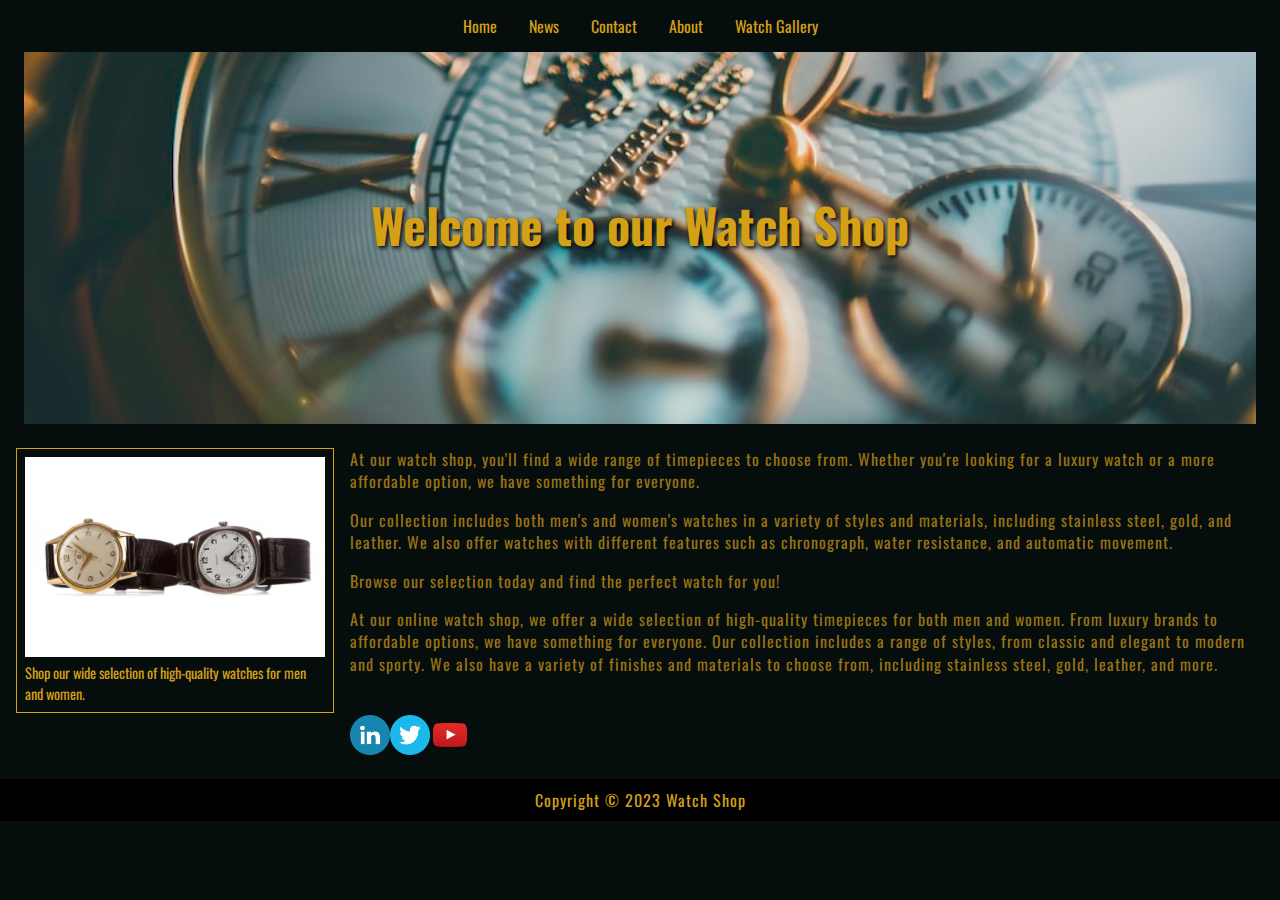
<file: index.html>
<!DOCTYPE html>
<html>
	<head>
		<!-- CSS -->
		<link rel="stylesheet" href="style.css">
		<!-- End CSS -->
		<!-- meta elements -->
		<meta name="viewport" content="width=device-width; initial-scale=1.0; maximum-scale=1.0; user-scalable=0;">
        <meta http-equiv="content-type" content="text/html; charset=utf-8">
        <meta name="description" content="Online watch shop">
        <meta name="keywords" content="watches, timepieces, luxury watches, men's watches, women's watches">
		
		<!-- Schema.org markup for Google+ -->
		<meta itemprop="name" content="Watch Shop">
		<meta itemprop="description" content="Shop for high-quality watches at our online store">
		<meta itemprop="image" content="Your URL"> 
		
		<!-- Open Graph data -->
		<meta property="og:title" content="Watch Shop">
		<meta property="og:type" content="website">
		<meta property="og:url" content="Your URL">
		<meta property="og:image" content="Your URL">
		<meta property="og:description" content="Shop for high-quality watches at our online store">
		<meta property="article:tag" content="watches, timepieces, luxury watches, men's watches, women's watches">
		
		<!-- Twitter Card data -->
		<meta name="twitter:title" content="Watch Shop">
		<meta name="twitter:description" content="Shop for high-quality watches at our online store">
		
        <meta name="author" content="Filip Dun�er">
		<!-- favicon meta -->
		<link rel="icon" href="favicon.ico" type="image/x-icon"/>
		<link href="[data-uri]" rel="icon" type="image/x-icon" />
		<!-- end favicon meta -->
		<!-- end meta elements -->
		
		<!-- Google Fonts -->
		<link href="https://fonts.googleapis.com/css?family=Oswald" rel="stylesheet">
		<!-- End Google Fonts -->
		<title>Watch Shop</title>
	</head>
<body>
	

	<header>
		<div class="hero-image"></div>
		<nav>
			<ul>
			  <li><a href="index.html">Home</a></li>
			  <li><a href="news.html">News</a></li>
			  <li><a href="contact.html">Contact</a></li>
			  <li><a href="about-us.html">About</a></li>
			  <li><a href="gallery.html">Watch Gallery</a></li>
			</ul>
		</nav>
	</header>
	<script>
		var images = ['img/watch_1.jpg', 'img/watch_2.jpg', 'img/watch_3.jpg', 'img/watch_4.jpg', 'img/watch_5.jpg'];
		var index = 0;
		
		function updateSlideshow() {
			document.getElementById('slideshow-image').src = images[index];
			index = (index + 1) % images.length;
		}
		
		setInterval(updateSlideshow, 4000); 
	</script>
	<main>
	<div class = "hero-image">
		<h1>Welcome to our Watch Shop</h1>
	</div>
		
		<div class="slideshow" style="max-width:500px">
			<figure>
				<img id="slideshow-image" src="img/watch_1.jpg" style="width:100%">
				<figcaption>Shop our wide selection of high-quality watches for men and women.</figcaption>
			</figure>
		</div>	
		<p>At our watch shop, you'll find a wide range of timepieces to choose from. Whether you're looking for a luxury watch or a more affordable option, we have something for everyone.</p>
		<p>Our collection includes both men's and women's watches in a variety of styles and materials, including stainless steel, gold, and leather. We also offer watches with different features such as chronograph, water resistance, and automatic movement.</p>
		<p>Browse our selection today and find the perfect watch for you!</p>
		<p>At our online watch shop, we offer a wide selection of high-quality timepieces for both men and women. From luxury brands to affordable options, we have something for everyone. Our collection includes a range of styles, from classic and elegant to modern and sporty. We also have a variety of finishes and materials to choose from, including stainless steel, gold, leather, and more.</p>
		<br>
		<div class="social-media">
			<a href="https://www.linkedin.com/in/rick-astley-b6a42b24/"><img src="img/linkedin.png" alt="Link to LinkedIn profile"></a>
			<a href="https://twitter.com/rickastley"><img src="img/twitter.png" alt="Link to Twitter"></a>
			<a href="https://www.youtube.com/watch?v=dQw4w9WgXcQ"><img src="img/youtube.png" alt="Link to YouTube"></a>
		</div>
		<br>
	</main>
	<footer>
		<p>Copyright &copy; 2023 Watch Shop</p>
	</footer>
</body>
</html>
</file>
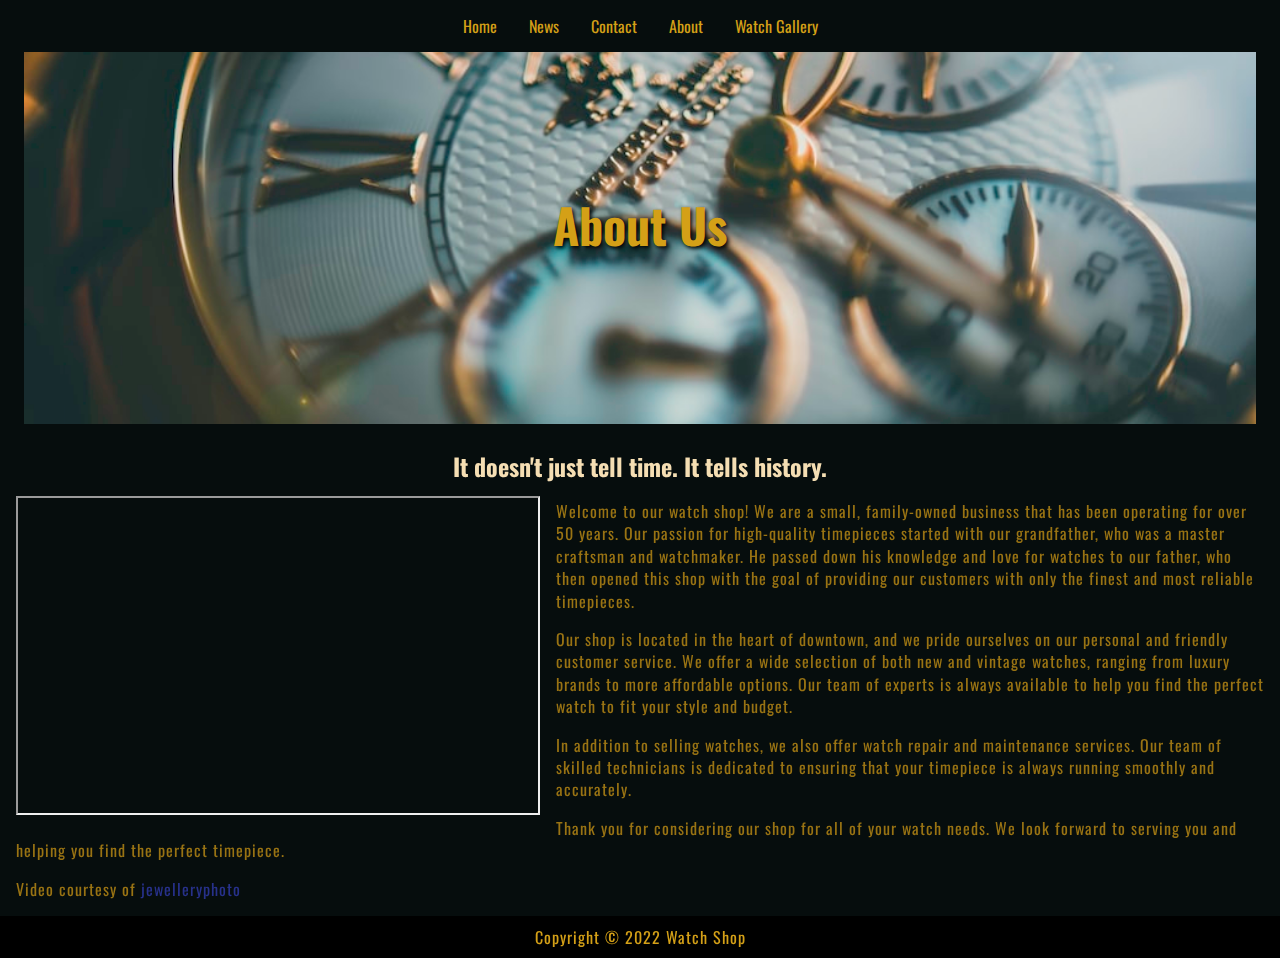
<file: about-us.html>
<!DOCTYPE html>
<html>
	<head>
		<!-- CSS -->
		<link rel="stylesheet" href="style.css">
		<!-- End CSS -->
		<!-- meta elements -->
		<meta name="viewport" content="width=device-width; initial-scale=1.0; maximum-scale=1.0; user-scalable=0;">
        <meta http-equiv="content-type" content="text/html; charset=utf-8">
        <meta name="description" content="Online watch shop">
        <meta name="keywords" content="watches, timepieces, luxury watches, men's watches, women's watches">
		
		<!-- Schema.org markup for Google+ -->
		<meta itemprop="name" content="Watch Shop">
		<meta itemprop="description" content="Shop for high-quality watches at our online store">
		<meta itemprop="image" content="Your URL"> 
		
		<!-- Open Graph data -->
		<meta property="og:title" content="Watch Shop">
		<meta property="og:type" content="website">
		<meta property="og:url" content="Your URL">
		<meta property="og:image" content="Your URL">
		<meta property="og:description" content="Shop for high-quality watches at our online store">
		<meta property="article:tag" content="watches, timepieces, luxury watches, men's watches, women's watches">
		
		<!-- Twitter Card data -->
		<meta name="twitter:title" content="Watch Shop">
		<meta name="twitter:description" content="Shop for high-quality watches at our online store">
		
        <meta name="author" content="Filip Dun�er">
		<!-- favicon meta -->
		<link rel="icon" href="favicon.ico" type="image/x-icon"/>
		<link href="[data-uri]" rel="icon" type="image/x-icon" />
		<!-- end favicon meta -->
		<!-- end meta elements -->
		
		<!-- Google Fonts -->
		<link href="https://fonts.googleapis.com/css?family=Oswald" rel="stylesheet">
		<!-- End Google Fonts -->
		<title>Watch Shop</title>
	</head>
<body>
	

	<header>
		<div class="hero-image"></div>
		<nav>
			<ul>
			  <li><a href="index.html">Home</a></li>
			  <li><a href="news.html">News</a></li>
			  <li><a href="contact.html">Contact</a></li>
			  <li><a href="about-us.html">About</a></li>
			  <li><a href="gallery.html">Watch Gallery</a></li>
			</ul>
		</nav>
	</header>
	<main>
        <div class = "hero-image">
		<h1>About Us</h1>
        </div>
		<h2>It doesn't just tell time. It tells history. </h2>
        <iframe width="520" height="315" controls poster="img/video-cover-sir-tim-berners-lee.jpg" src="https://www.youtube.com/embed/ERelFwWCYuI">
		</iframe>
		<p>Welcome to our watch shop! We are a small, family-owned business that has been operating for over 50 years. Our passion for high-quality timepieces started with our grandfather, who was a master craftsman and watchmaker. He passed down his knowledge and love for watches to our father, who then opened this shop with the goal of providing our customers with only the finest and most reliable timepieces.</p>
		<p>Our shop is located in the heart of downtown, and we pride ourselves on our personal and friendly customer service. We offer a wide selection of both new and vintage watches, ranging from luxury brands to more affordable options. Our team of experts is always available to help you find the perfect watch to fit your style and budget.</p>
		<p>In addition to selling watches, we also offer watch repair and maintenance services. Our team of skilled technicians is dedicated to ensuring that your timepiece is always running smoothly and accurately.</p>
		<p>Thank you for considering our shop for all of your watch needs. We look forward to serving you and helping you find the perfect timepiece.</p>
		<p>Video courtesy of <a href="https://www.youtube.com/watch?v=ERelFwWCYuIo" target="_blank">jewelleryphoto</a></p>
	</main>
	<footer>
		<p>Copyright &copy; 2022 Watch Shop</p>
	</footer>
</body>
</html>
</file>
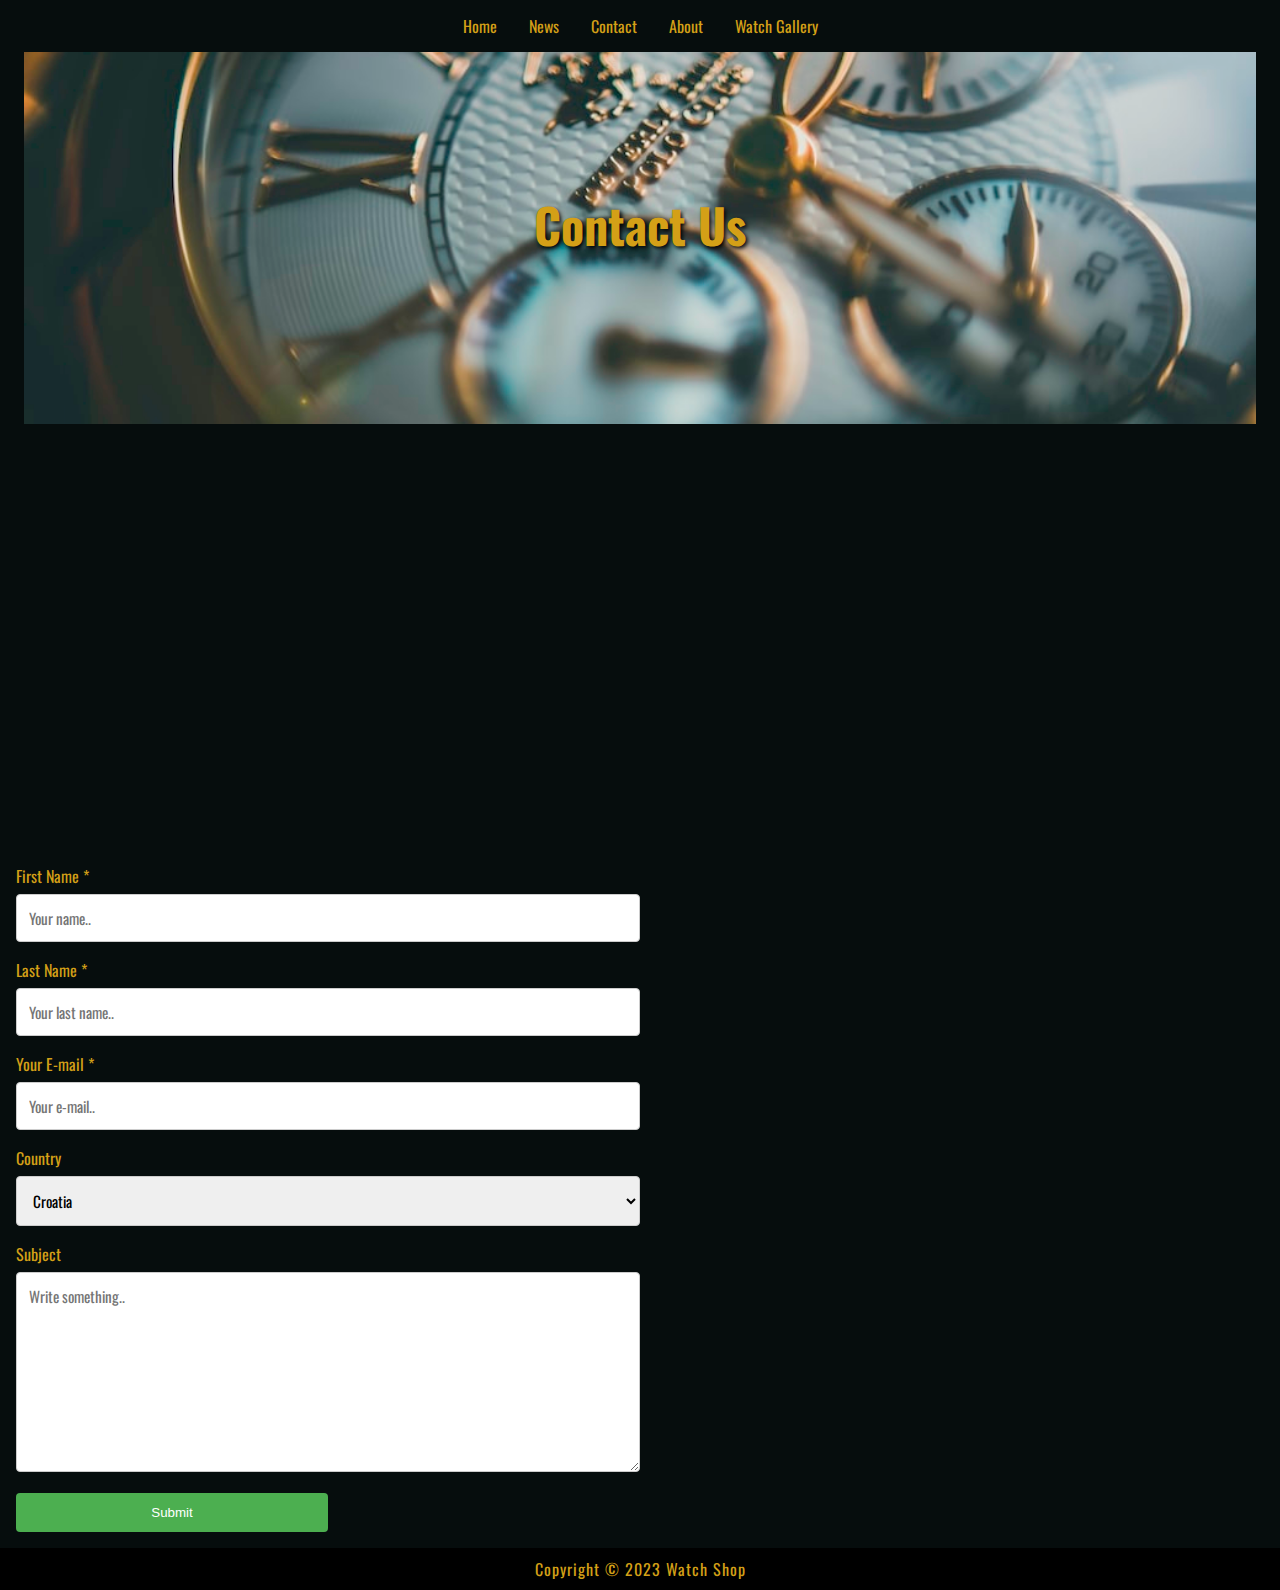
<file: contact.html>
<!DOCTYPE html>
<html>
	<head>
		<!-- CSS -->
		<link rel="stylesheet" href="style.css">
		<!-- End CSS -->
		<!-- meta elements -->
		<meta name="viewport" content="width=device-width; initial-scale=1.0; maximum-scale=1.0; user-scalable=0;">
        <meta http-equiv="content-type" content="text/html; charset=utf-8">
        <meta name="description" content="Online watch shop">
        <meta name="keywords" content="watches, timepieces, luxury watches, men's watches, women's watches">
		
		<!-- Schema.org markup for Google+ -->
		<meta itemprop="name" content="Watch Shop">
		<meta itemprop="description" content="Shop for high-quality watches at our online store">
		<meta itemprop="image" content="Your URL"> 
		
		<!-- Open Graph data -->
		<meta property="og:title" content="Watch Shop">
		<meta property="og:type" content="website">
		<meta property="og:url" content="Your URL">
		<meta property="og:image" content="Your URL">
		<meta property="og:description" content="Shop for high-quality watches at our online store">
		<meta property="article:tag" content="watches, timepieces, luxury watches, men's watches, women's watches">
		
		<!-- Twitter Card data -->
		<meta name="twitter:title" content="Watch Shop">
		<meta name="twitter:description" content="Shop for high-quality watches at our online store">
		
        <meta name="author" content="Filip Dun�er">
		<!-- favicon meta -->
		<link rel="icon" href="favicon.ico" type="image/x-icon"/>
		<link href="[data-uri]" rel="icon" type="image/x-icon" />
		<!-- end favicon meta -->
		<!-- end meta elements -->
		
		<!-- Google Fonts -->
		<link href="https://fonts.googleapis.com/css?family=Oswald" rel="stylesheet">
		<!-- End Google Fonts -->
		<title>Watch Shop</title>
	</head>
<body>
	

	<header>
		<div class="hero-image"></div>
		<nav>
			<ul>
			  <li><a href="index.html">Home</a></li>
			  <li><a href="news.html">News</a></li>
			  <li><a href="contact.html">Contact</a></li>
			  <li><a href="about-us.html">About</a></li>
			  <li><a href="gallery.html">Watch Gallery</a></li>
			</ul>
		</nav>
	</header>
	<main>
        <div class="hero-image">
		<h1>Contact Us</h1>
        </div>
		<div id="contact">
			<iframe src="https://www.google.com/maps/embed?pb=!1m18!1m12!1m3!1d2781.7890741539636!2d15.966758816056517!3d45.795453279106205!2m3!1f0!2f0!3f0!3m2!1i1024!2i768!4f13.1!3m3!1m2!1s0x4765d68b5d094979%3A0xda8bfa8459b67560!2sUl.+Vrbik+VIII%2C+10000%2C+Zagreb!5e0!3m2!1shr!2shr!4v1509296660756" width="100%" height="400" frameborder="0" style="border:0" allowfullscreen></iframe>
			<form action="http://work2.eburza.hr/pwa/responzive-page/send-contact.php" id="contact_form" name="contact_form" method="POST">
				<label for="fname">First Name *</label>
				<input type="text" id="fname" name="firstname" placeholder="Your name.." required>

				<label for="lname">Last Name *</label>
				<input type="text" id="lname" name="lastname" placeholder="Your last name.." required>
				
				<label for="lname">Your E-mail *</label>
				<input type="email" id="email" name="email" placeholder="Your e-mail.." required>

				<label for="country">Country</label>
				<select id="country" name="country">
				  <option value="">Please select</option>
				  <option value="BE">Belgium</option>
				  <option value="HR" selected>Croatia</option>
				  <option value="LU">Luxembourg</option>
				  <option value="HU">Hungary</option>
				</select>

				<label for="subject">Subject</label>
				<textarea id="subject" name="subject" placeholder="Write something.." style="height:200px"></textarea>

				<input type="submit" value="Submit">
			</form>
		</div>
	</main>
	<footer>
		<p>Copyright &copy; 2023 Watch Shop</p>
	</footer>
</body>
</html>
</file>
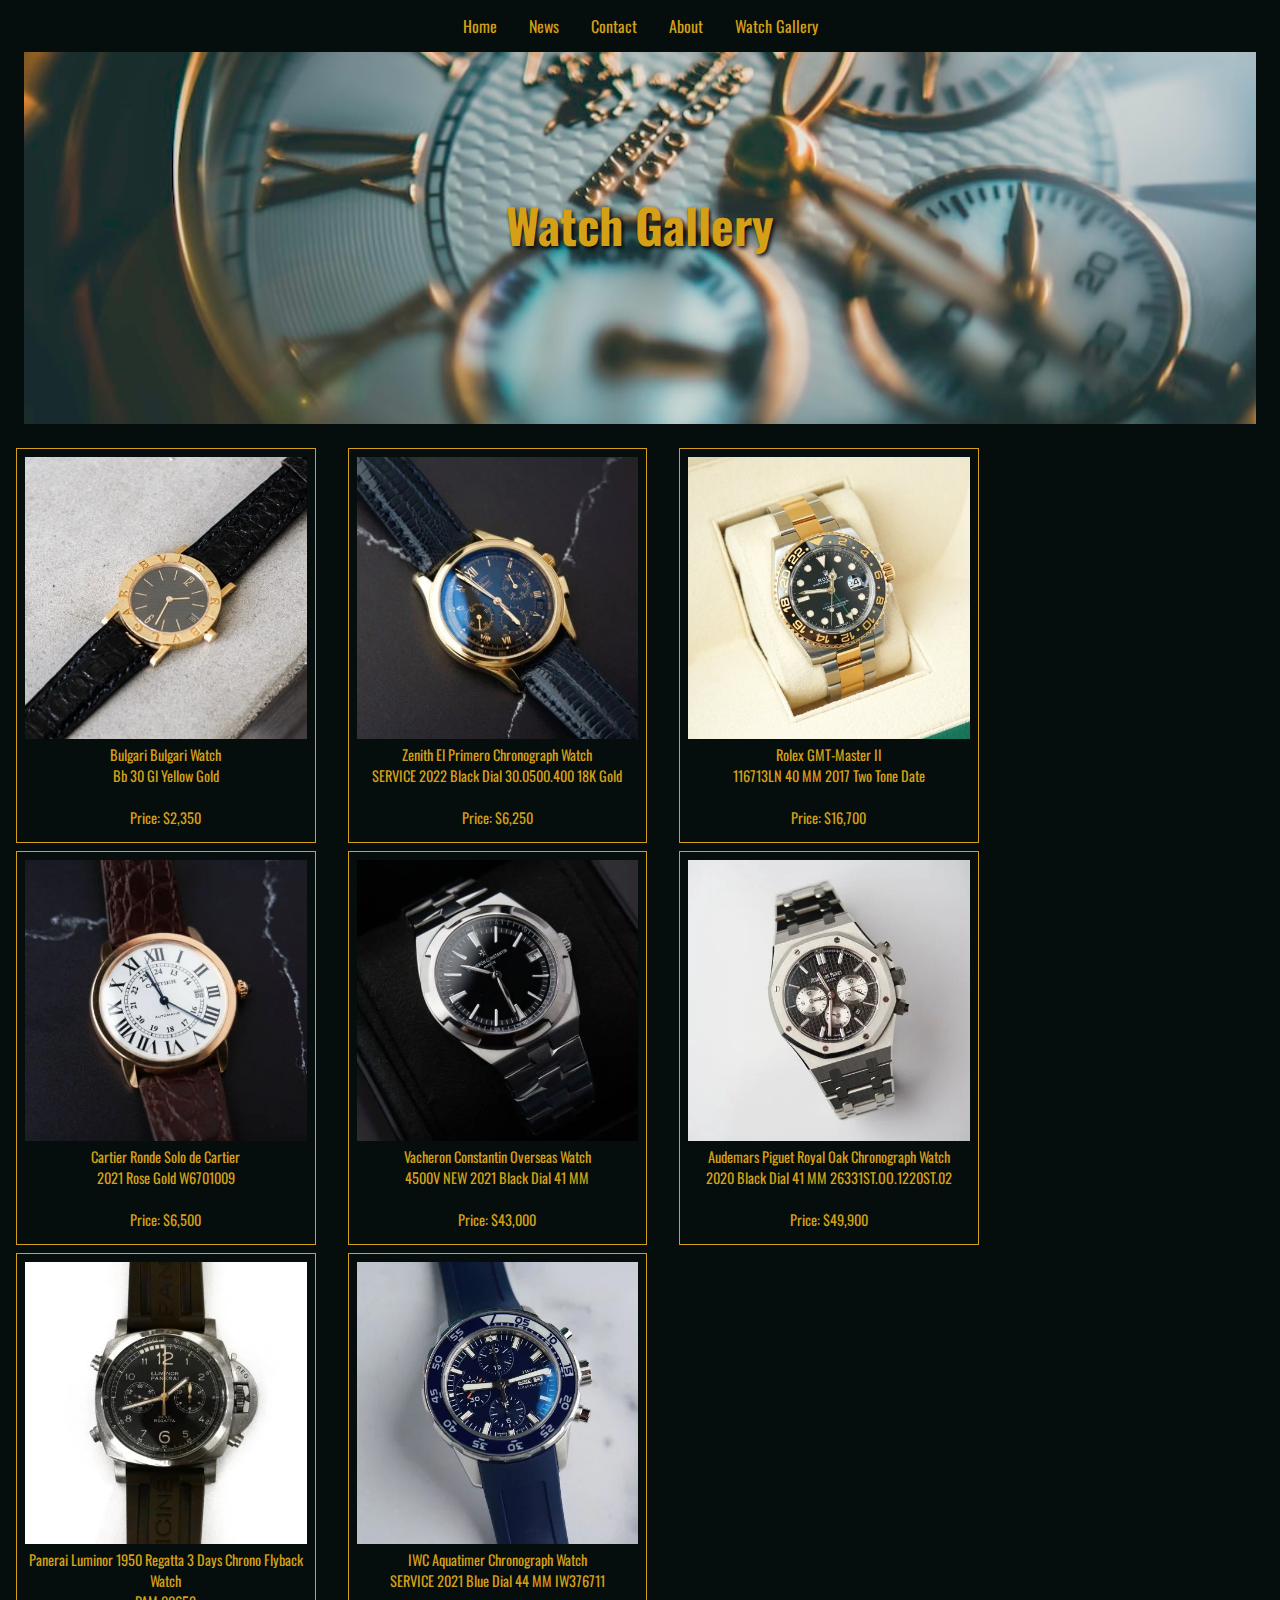
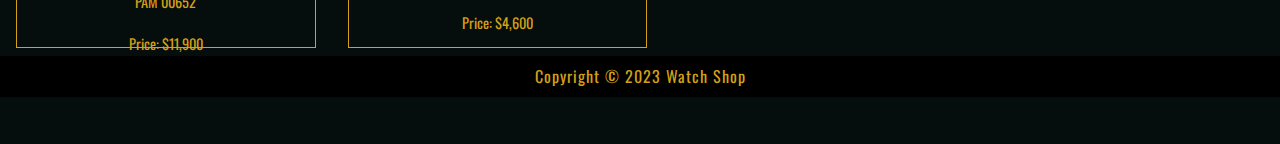
<file: gallery.html>
<!DOCTYPE html>
<html>
	<head>
		<!-- CSS -->
		<link rel="stylesheet" href="style.css">
		<!-- End CSS -->
		<!-- meta elements -->
		<meta name="viewport" content="width=device-width; initial-scale=1.0; maximum-scale=1.0; user-scalable=0;">
        <meta http-equiv="content-type" content="text/html; charset=utf-8">
        <meta name="description" content="Online watch shop">
        <meta name="keywords" content="watches, timepieces, luxury watches, men's watches, women's watches">
		
		<!-- Schema.org markup for Google+ -->
		<meta itemprop="name" content="Watch Shop">
		<meta itemprop="description" content="Shop for high-quality watches at our online store">
		<meta itemprop="image" content="Your URL"> 
		
		<!-- Open Graph data -->
		<meta property="og:title" content="Watch Shop">
		<meta property="og:type" content="website">
		<meta property="og:url" content="Your URL">
		<meta property="og:image" content="Your URL">
		<meta property="og:description" content="Shop for high-quality watches at our online store">
		<meta property="article:tag" content="watches, timepieces, luxury watches, men's watches, women's watches">
		
		<!-- Twitter Card data -->
		<meta name="twitter:title" content="Watch Shop">
		<meta name="twitter:description" content="Shop for high-quality watches at our online store">
		
        <meta name="author" content="Filip Dun�er">
		<!-- favicon meta -->
		<link rel="icon" href="favicon.ico" type="image/x-icon"/>
		<link href="[data-uri]" rel="icon" type="image/x-icon" />
		<!-- end favicon meta -->
		<!-- end meta elements -->
		
		<!-- Google Fonts -->
		<link href="https://fonts.googleapis.com/css?family=Oswald" rel="stylesheet">
		<!-- End Google Fonts -->
		<title>Watch Shop</title>
	</head>
<body>
	

	<header>
		<div class="hero-image"></div>
		<nav>
			<ul>
			  <li><a href="index.html">Home</a></li>
			  <li><a href="news.html">News</a></li>
			  <li><a href="contact.html">Contact</a></li>
			  <li><a href="about-us.html">About</a></li>
			  <li><a href="gallery.html">Watch Gallery</a></li>
			</ul>
		</nav>
	</header>
	<main>
        <div class="hero-image">
		<h1>Watch Gallery</h1>
        </div>
		<div id="gallery">
			<figure id="1">
				<img src="img/Bulgari.jpg" alt="Bulgari Bulgari Watch" title="Bulgari Bulgari Watch">
				<figcaption>Bulgari Bulgari Watch<br>Bb 30 Gl Yellow Gold<br><br>Price: $2,350<figcaption>
			</figure>
			<figure id="2">
				<img src="img/Zenith.jpg" alt="Zenith El Primero Chronograph Watch" title="Zenith El Primero Chronograph Watch">
				<figcaption>Zenith El Primero Chronograph Watch<br>SERVICE 2022 Black Dial 30.0500.400 18K Gold<br><br>Price: $6,250<figcaption>
			</figure>
			<figure id="3">
				<img src="img/RolexGMT.jpg" alt="Rolex GMT-Master II Watch" title="Rolex GMT-Master II Watch">
				<figcaption>Rolex GMT-Master II<br>116713LN 40 MM 2017 Two Tone Date<br><br>Price: $16,700<figcaption>
			</figure>
			<figure id="4">
				<img src="img/Cartier.jpg" alt="Cartier Ronde Solo de Cartier Watch" title="Cartier Ronde Solo de Cartier Watch">
				<figcaption>Cartier Ronde Solo de Cartier<br>2021 Rose Gold W6701009<br><br>Price: $6,500<figcaption>
			</figure>
			<figure id="5">
				<img src="img/Vacheron.jpg" alt="Vacheron Constantin Overseas Watch" title="Vacheron Constantin Overseas Watch">
				<figcaption>Vacheron Constantin Overseas Watch<br>4500V NEW 2021 Black Dial 41 MM<br><br>Price: $43,000<figcaption>
			</figure>
            <figure id="6">
				<img src="img/Audemars.jpg" alt="Audemars Piguet Royal Oak Chronograph Watch" title="Audemars Piguet Royal Oak Chronograph Watch">
				<figcaption>Audemars Piguet Royal Oak Chronograph Watch<br>2020 Black Dial 41 MM 26331ST.OO.1220ST.02<br><br>Price: $49,900<figcaption>
			</figure>
            <figure id="7">
				<img src="img/Panerai.jpg" alt="Panerai Luminor 1950 Regatta 3 Days Chrono Flyback Watch" title="Panerai Luminor 1950 Regatta 3 Days Chrono Flyback Watch">
				<figcaption>Panerai Luminor 1950 Regatta 3 Days Chrono Flyback Watch<br>PAM 00652<br><br>Price: $11,900<figcaption>
			</figure>
            <figure id="8">
				<img src="img/IWC.jpg" alt="IWC Aquatimer Chronograph Watch" title="IWC Aquatimer Chronograph Watch">
				<figcaption>IWC Aquatimer Chronograph Watch<br>SERVICE 2021 Blue Dial 44 MM IW376711<br><br>Price: $4,600<figcaption>
			</figure>

		</div>
	</main>
	<footer>
		<p>Copyright &copy; 2023 Watch Shop</p>
	</footer>
</body>
</html>
</file>
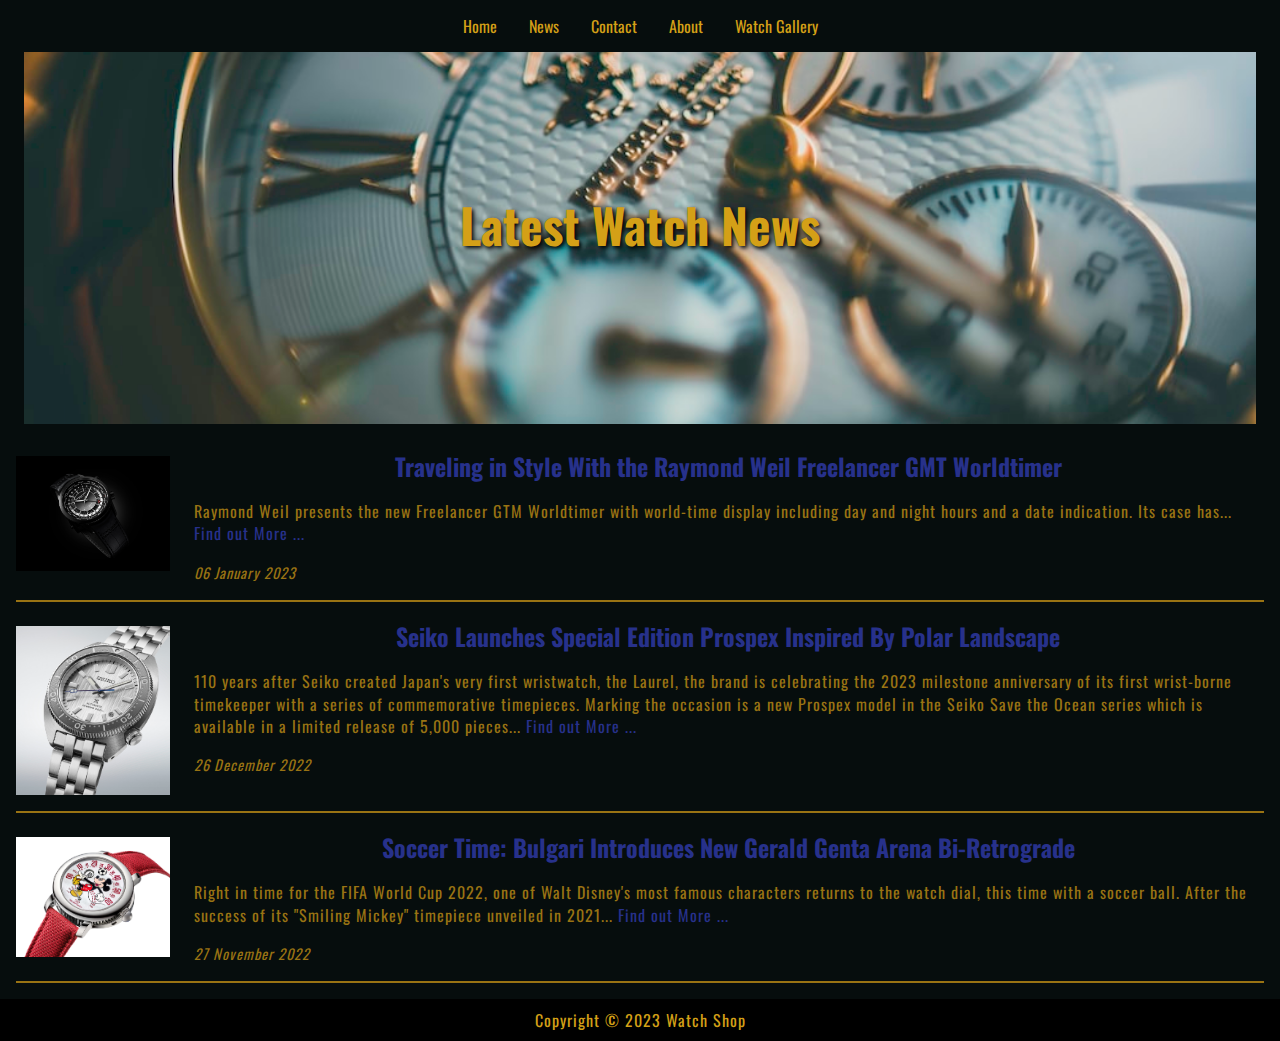
<file: news.html>
<!DOCTYPE html>
<html>
	<head>
		<!-- CSS -->
		<link rel="stylesheet" href="style.css">
		<!-- End CSS -->
		<!-- meta elements -->
		<meta name="viewport" content="width=device-width; initial-scale=1.0; maximum-scale=1.0; user-scalable=0;">
        <meta http-equiv="content-type" content="text/html; charset=utf-8">
        <meta name="description" content="Online watch shop">
        <meta name="keywords" content="watches, timepieces, luxury watches, men's watches, women's watches">
		
		<!-- Schema.org markup for Google+ -->
		<meta itemprop="name" content="Watch Shop">
		<meta itemprop="description" content="Shop for high-quality watches at our online store">
		<meta itemprop="image" content="Your URL"> 
		
		<!-- Open Graph data -->
		<meta property="og:title" content="Watch Shop">
		<meta property="og:type" content="website">
		<meta property="og:url" content="Your URL">
		<meta property="og:image" content="Your URL">
		<meta property="og:description" content="Shop for high-quality watches at our online store">
		<meta property="article:tag" content="watches, timepieces, luxury watches, men's watches, women's watches">
		
		<!-- Twitter Card data -->
		<meta name="twitter:title" content="Watch Shop">
		<meta name="twitter:description" content="Shop for high-quality watches at our online store">
		
        <meta name="author" content="Filip Dun�er">
		<!-- favicon meta -->
		<link rel="icon" href="favicon.ico" type="image/x-icon"/>
		<link href="[data-uri]" rel="icon" type="image/x-icon" />
		<!-- end favicon meta -->
		<!-- end meta elements -->
		
		<!-- Google Fonts -->
		<link href="https://fonts.googleapis.com/css?family=Oswald" rel="stylesheet">
		<!-- End Google Fonts -->
		<title>Watch Shop</title>
	</head>
<body>
	

	<header>
		<div class="hero-image"></div>
		<nav>
			<ul>
			  <li><a href="index.html">Home</a></li>
			  <li><a href="news.html">News</a></li>
			  <li><a href="contact.html">Contact</a></li>
			  <li><a href="about-us.html">About</a></li>
			  <li><a href="gallery.html">Watch Gallery</a></li>
			</ul>
		</nav>
	</header>
	<main>
		<div class="hero-image">
		<h1>Latest Watch News</h1>
		</div>
		<div class="news">
			<a href="https://www.watchtime.com/featured/traveling-in-style-with-the-raymond-weil-freelancer-gmt-worldtimer/"><img src="img/news_3.jpg" alt="Edmond weil freelancer gmt worldtimer watch" title="US growth faster than expected"></a>
			<h2>Traveling in Style With the Raymond Weil Freelancer GMT Worldtimer</h2>
			<p>Raymond Weil presents the new Freelancer GTM Worldtimer with world-time display including day and night hours and a date indication. Its case has...<a href="https://www.watchtime.com/featured/traveling-in-style-with-the-raymond-weil-freelancer-gmt-worldtimer/"> Find out More ...</a></p>
			<p><time datetime="2023-06-01">06 January 2023</time></p>
			<hr>
			<a href="https://www.watchtime.com/featured/seiko-launches-special-edition-prospex-inspired-by-polar-landscape/"><img src="img/news_2.jpg" alt="Prospex model Seiko save the Ocean series watch" title="US growth faster than expected"></a>
			<h2>Seiko Launches Special Edition Prospex Inspired By Polar Landscape</h2>
			<p>110 years after Seiko created Japan's very first wristwatch, the Laurel, the brand is celebrating the 2023 milestone anniversary of its first wrist-borne timekeeper with a series of commemorative timepieces. Marking the occasion is a new Prospex model in the Seiko Save the Ocean series which is available in a limited release of 5,000 pieces...<a href="https://www.watchtime.com/featured/seiko-launches-special-edition-prospex-inspired-by-polar-landscape/"> Find out More ...</a></p>
			<p><time datetime="2012-12-26">26 December 2022</time></p>
			<hr>
			<a href="https://www.watchtime.com/wristwatch-industry-news/soccer-time-bulgari-introduces-new-gerald-genta-arena-bi-retrograde/"><img src="img/news_1.jpg" alt="Smiling Mickey Watch" title="US growth faster than expected"></a>
			<h2>Soccer Time: Bulgari Introduces New Gerald Genta Arena Bi-Retrograde</h2>
			<p>Right in time for the FIFA World Cup 2022, one of Walt Disney's most famous characters returns to the watch dial, this time with a soccer ball. After the success of its "Smiling Mickey" timepiece unveiled in 2021... <a href="https://www.watchtime.com/wristwatch-industry-news/soccer-time-bulgari-introduces-new-gerald-genta-arena-bi-retrograde/">Find out More ...</a></p>
			<p><time datetime="2022-11-27">27 November 2022</time></p>
			<hr>
		</div>
	</main>
	<footer>
		<p>Copyright &copy; 2023 Watch Shop</p>
	</footer>
</body>
</html>
</file>
<file: style.css>
body, html {
	font-family: 'Oswald', sans-serif;
	margin: 0;
	font-size: 16px;
	background-color:#060D0D ;
	color: #D4A017;
	
}

header {
	display: block;
	width: 100%;
}

.hero-image h1 {
	background-image: url("img/watch_main_page.jpg");
	background-position: center;
	background-size: cover;
	position: relative;
	height: 400px;
	display: flex;
	align-items: center;
	justify-content: center;
	text-align: center;
	font-size: 3em;
	color: #D4A017;
	text-shadow: 2px 2px 4px #000000;
}
.social-media {
	width: 120px;
	display: flex;
	justify-content: center;
}

.social-media img {
	display: block;
	margin: 0 auto;
  }
ul {
	z-index: 1;
	list-style-type: none;
  	margin: 0;
  	padding: 0;
  	overflow: hidden;
  	background-color: #060D0D;
  	position: fixed;
  	top: 0;
  	width: 100%;
	display: flex;
	flex-wrap:nowrap;
	justify-content: center;
}
li {
	float: left;
	
}
li a {
	display: block;
	color: #D4A017;
	text-align: center;
	padding: 14px 16px;
	text-decoration: none;
}
li a:hover {
	background-color: #111;
}
h1,h2 {
	margin: 0.5em;
	font-size: 2em;
	text-align: center;
	color: #997313;
}
h2 {
	font-size: 1.5em;
	color: wheat;
	text-align: center;
}
main a {
	color: #27318b;
	text-decoration: none;
}
main a:hover {
	color: #8b3727;
	text-decoration: underline;
}
p {
	margin: 1em;
	line-height: 1.4em;
	letter-spacing: 1px;
	color: #997313;
}
hr {
	margin: 1em;
	border: 1px dotted #27318b;
	clear: both;
}
.news img {
	width: 12%;
	float: left;
	padding: 0.5em;
	margin: 0 1em 0.5em 0.5em;
	justify-content: center;
}
.news h2 {
	margin: 0.5em 0.7em;
	font-size: 1.5em;
	color: #27318b;
	text-align: center;
}
.news hr {
	margin: 1em;
	border: 1px solid #997313;
	clear: both;
}
.news time {
	font-size: 90%;
	font-style: italic;
}
.description {
	font-weight: bold;
	margin: 0.8em 1em 1.5em 1em;
}
#news_gallery figure {
	padding: 0.5em;
	margin: 0 1em 0.5em 1em;
	float: left;
	width: 10%;
	border: 1px solid black;
}
#news_gallery figcaption {
	font-size: 90%;
	text-align: center;
}
#gallery figure {
	padding: 0.5em;
	margin: 0 1em 0.5em 1em;
	float: left;
	width: 22%;
	border: 1px solid #D4A017;
}
#gallery figcaption {
	font-size: 90%;
	height: 90px;
	text-align: center;
}
figure  {
	padding: 0.5em;
	margin: 0 1em 0.5em 1em;
	float: left;
	width: 35%;
	border: 1px solid #D4A017;
	width: 300px;
}
figcaption {
	font-size: 90%;
}
img {
	width: 100%;
}
iframe {
	margin: 0 1em 1em 1em;
	float: left;
}
#contact {
	margin: 1em
}
label {
	display: block;
}
input[type=text], input[type=email], select, textarea {
    width: 50%;
    padding: 12px;
    border: 1px solid #ccc;
    border-radius: 4px;
    box-sizing: border-box;
    margin-top: 6px;
    margin-bottom: 16px;
	font-family: 'Oswald', sans-serif;
	font-size: 95%;
}

input[type=submit] {
    display: block;
	background-color: #4CAF50;
    color: white;
    padding: 12px 20px;
    border: none;
    border-radius: 4px;
    cursor: pointer;
	width: 25%;
}

input[type=submit]:hover {
    background-color: #45a049;
}
footer {
	background-color: black;
	padding: 0.1em;
	clear: both;
}
footer p {
	color: #D4A017;
	text-align: center;
	margin: 0.5em;
}
footer img {
	width: 20px;
}

@media screen and (max-width: 900px) {
	figure {
		width: 90%;
		margin: 1em;
	}
	.news img {
		width: 95%;
		padding: 0.5em;
		margin: 0 1em 0.5em 0.5em;
	}
	.news time {
		margin: 0 0 0 1em;
	}
	#news_gallery figure {
		padding: 0.5em;
		margin: 0 1em 0.5em 1em;
		float: left;
		width: 90%;
		border: 1px solid black;
	}
	#news_gallery figcaption {
		font-size: 90%;
		text-align: center;
	}
	#gallery figure {
		padding: 0.5em;
		margin: 0 1em 0.5em 1em;
		float: left;
		width: 40%;
		border: 1px solid black;
	}
	#gallery figcaption {
		font-size: 90%;
		height: 70px;
		text-align: center;
	}
}
</file>
